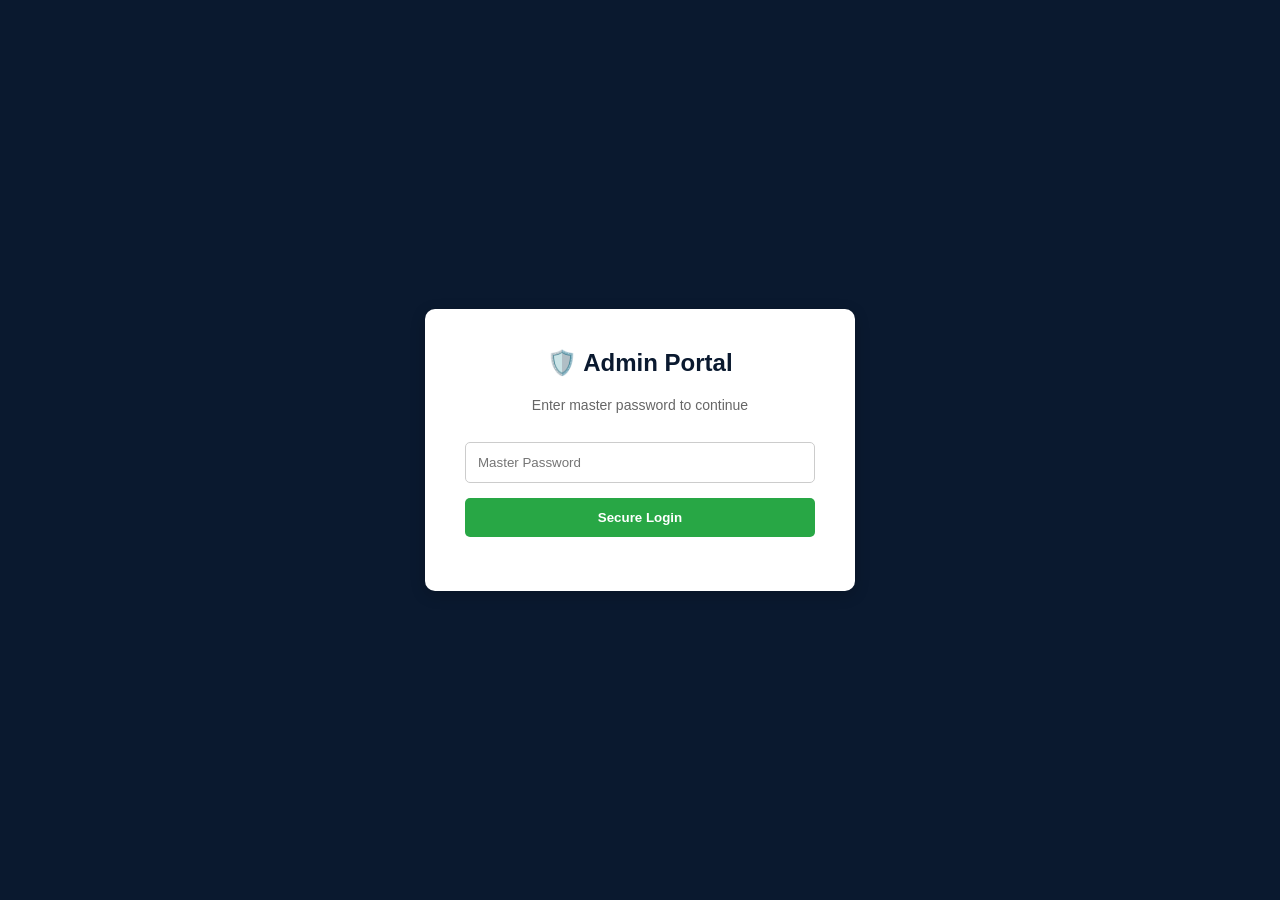
<file: admin-login.html>
<!DOCTYPE html>
<html lang="en">
<head>
    <meta charset="UTF-8">
    <meta name="viewport" content="width=device-width, initial-scale=1.0">
    <title>Admin Login - Sarmaya Saathi</title>
    <style>
        body { font-family: 'Segoe UI', Tahoma, sans-serif; background-color: #0A192F; display: flex; justify-content: center; align-items: center; height: 100vh; margin: 0; }
        .login-box { background: white; padding: 40px; border-radius: 10px; box-shadow: 0 4px 15px rgba(0,0,0,0.2); text-align: center; width: 100%; max-width: 350px; }
        input { width: 100%; padding: 12px; margin: 15px 0; border: 1px solid #ccc; border-radius: 5px; box-sizing: border-box; }
        button { width: 100%; padding: 12px; background: #28a745; color: white; border: none; border-radius: 5px; font-weight: bold; cursor: pointer; }
        button:hover { background: #218838; }
        #error-msg { color: #dc3545; font-size: 14px; margin-top: 10px; }
    </style>
</head>
<body>

    <div class="login-box">
        <h2 style="color: #0A192F; margin-top:0;">🛡️ Admin Portal</h2>
        <p style="color: #666; font-size: 14px;">Enter master password to continue</p>
        
        <input type="password" id="adminPass" placeholder="Master Password">
        <button onclick="loginAdmin()">Secure Login</button>
        <p id="error-msg"></p>
    </div>

    <script>
        async function loginAdmin() {
            const pass = document.getElementById('adminPass').value;
            const errorMsg = document.getElementById('error-msg');
            
            errorMsg.innerText = "Authenticating...";
            errorMsg.style.color = "#007bff";

            try {
                const response = await fetch('https://sarmaya-saathi-api.onrender.com/api/admin/login', {
                    method: 'POST',
                    headers: { 'Content-Type': 'application/json' },
                    credentials: 'include', // 🔒 NAYA FIX: Ye Cookie ko save karne dega
                    body: JSON.stringify({ password: pass })
                });

                const data = await response.json();

                if (data.success) {
                    // 🔒 NAYA FIX: LocalStorage hataya gaya hai. Cookie browser khud set kar lega.
                    window.location.href = 'admin.html';
                } else {
                    errorMsg.innerText = "❌ " + data.error;
                    errorMsg.style.color = "#dc3545";
                }
            } catch (error) {
                errorMsg.innerText = "⚠️ Server connection failed.";
                errorMsg.style.color = "#dc3545";
            }
        }
    </script>
</body>
</html>
</file>
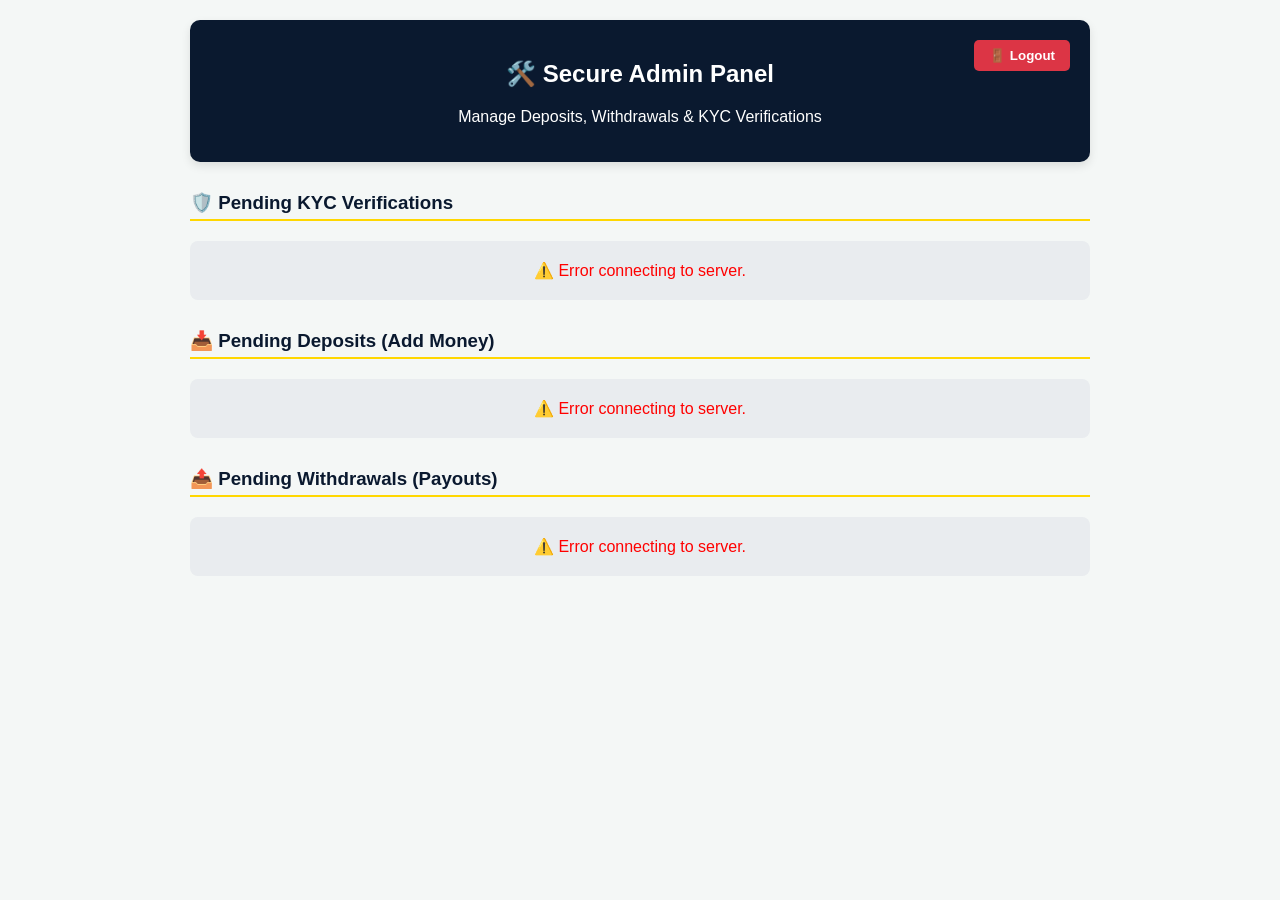
<file: admin.html>
<!DOCTYPE html>
<html lang="en">
<head>
    <meta charset="UTF-8">
    <meta name="viewport" content="width=device-width, initial-scale=1.0">
    <title>Secure Admin Dashboard - Sarmaya Saathi</title>
    <style>
        body { font-family: 'Segoe UI', Tahoma, Geneva, Verdana, sans-serif; background-color: #f4f7f6; margin: 0; padding: 20px; }
        .header { background: #0A192F; color: white; padding: 20px; border-radius: 10px; text-align: center; margin-bottom: 20px; box-shadow: 0 4px 10px rgba(0,0,0,0.1); position: relative; }
        .logout-btn { position: absolute; right: 20px; top: 20px; background: #dc3545; color: white; border: none; padding: 8px 15px; border-radius: 5px; cursor: pointer; font-weight: bold; }
        .logout-btn:hover { background: #c82333; }
        .container { max-width: 900px; margin: auto; }
        .section-title { color: #0A192F; border-bottom: 2px solid #FFD700; padding-bottom: 5px; margin-top: 30px; }
        
        .card { background: white; padding: 15px; border-radius: 10px; margin-bottom: 15px; box-shadow: 0 2px 8px rgba(0,0,0,0.05); display: flex; justify-content: space-between; align-items: center; flex-wrap: wrap; }
        .card.withdraw { border-left: 5px solid #dc3545; } 
        .card.deposit { border-left: 5px solid #28a745; } 
        .card.kyc { border-left: 5px solid #007bff; } /* NAYA: KYC Card Styling */
        
        .info { flex: 1; min-width: 250px; }
        .info h3 { margin: 0 0 5px 0; color: #333; font-size: 18px; }
        .info p { margin: 3px 0; color: #555; font-size: 14px; }
        
        /* NAYA: KYC Images Styling (Updated for Selfie) */
        .kyc-images { display: flex; gap: 15px; margin-top: 15px; flex-wrap: wrap; }
        .kyc-images img { height: 130px; border-radius: 8px; border: 1px solid #ddd; cursor: pointer; transition: transform 0.2s; box-shadow: 0 2px 5px rgba(0,0,0,0.1); object-fit: cover; }
        .kyc-images img:hover { transform: scale(1.05); }
        .selfie-img { border: 3px solid #28a745 !important; } /* Selfie highlight */

        .actions { display: flex; gap: 10px; margin-top: 15px; }
        button { padding: 8px 15px; border: none; border-radius: 5px; cursor: pointer; font-weight: bold; color: white; transition: 0.3s; }
        .btn-approve { background: #28a745; }
        .btn-approve:hover { background: #218838; }
        .btn-reject { background: #dc3545; }
        .btn-reject:hover { background: #c82333; }
        .empty-msg { text-align: center; color: #777; font-size: 16px; margin-top: 20px; padding: 20px; background: #e9ecef; border-radius: 8px;}
    </style>
</head>
<body>

<div class="container">
    <div class="header">
        <h2>🛠️ Secure Admin Panel</h2>
        <p>Manage Deposits, Withdrawals & KYC Verifications</p>
        <button class="logout-btn" onclick="logoutAdmin()">🚪 Logout</button>
    </div>

    <!-- KYC Section -->
    <h3 class="section-title">🛡️ Pending KYC Verifications</h3>
    <div id="kyc-container">
        <div class="empty-msg">⏳ Loading KYC requests...</div>
    </div>

    <h3 class="section-title">📥 Pending Deposits (Add Money)</h3>
    <div id="deposits-container">
        <div class="empty-msg">⏳ Loading deposits...</div>
    </div>

    <h3 class="section-title">📤 Pending Withdrawals (Payouts)</h3>
    <div id="withdrawals-container">
        <div class="empty-msg">⏳ Loading withdrawals...</div>
    </div>
</div>

<script>
    const SERVER_URL = 'https://sarmaya-saathi-api.onrender.com'; 

    // ==========================================
    // 🔒 ADVANCED SECURITY: HttpOnly Cookie Logic
    // ==========================================
    async function logoutAdmin() {
        try {
            await fetch(`${SERVER_URL}/api/admin/logout`, {
                method: 'POST',
                credentials: 'include'
            });
        } catch (error) { console.log("Logout request failed"); }
        window.location.replace('admin-login.html');
    }

    // ==========================================
    // 1. LOAD WITHDRAWALS
    // ==========================================
    async function loadWithdrawals() {
        const container = document.getElementById('withdrawals-container');
        try {
            const response = await fetch(`${SERVER_URL}/api/admin/withdrawals`, {
                method: 'GET',
                credentials: 'include' 
            });
            const data = await response.json();

            if (response.status === 401) {
                alert("Session expired! Please login again.");
                window.location.replace('admin-login.html');
                return;
            }

            if (data.success) {
                if (data.requests.length === 0) {
                    container.innerHTML = '<div class="empty-msg">✅ No pending withdrawal requests.</div>';
                    return;
                }

                container.innerHTML = '';
                data.requests.forEach(req => {
                    const date = new Date(req.created_at).toLocaleString();
                    container.innerHTML += `
                        <div class="card withdraw">
                            <div class="info">
                                <h3>User: ${req.name}</h3>
                                <p><strong>Mobile:</strong> +91 ${req.mobile_number}</p>
                                <p><strong>Amount:</strong> <span style="color: #dc3545; font-weight:bold;">-₹${req.amount}</span></p>
                                <p><strong>Method:</strong> ${req.payment_method} | <strong>Details:</strong> <span style="background:#eee; padding:2px 5px;">${req.payment_details}</span></p>
                                <p style="font-size:12px; color:#999;">📅 ${date}</p>
                            </div>
                            <div class="actions">
                                <button class="btn-approve" onclick="handleWithdrawAction(${req.id}, 'approve')">✔️ Paid & Approve</button>
                                <button class="btn-reject" onclick="handleWithdrawAction(${req.id}, 'reject')">❌ Reject & Refund</button>
                            </div>
                        </div>
                    `;
                });
            } else {
                container.innerHTML = `<div class="empty-msg" style="color:red;">⛔ ${data.error}</div>`;
            }
        } catch (error) {
            container.innerHTML = '<div class="empty-msg" style="color:red;">⚠️ Error connecting to server.</div>';
        }
    }

    async function handleWithdrawAction(id, action) {
        if (!confirm(`Are you sure you want to ${action.toUpperCase()} this withdrawal?`)) return;
        try {
            const response = await fetch(`${SERVER_URL}/api/admin/withdraw/${action}`, {
                method: 'POST',
                headers: { 'Content-Type': 'application/json' },
                credentials: 'include', 
                body: JSON.stringify({ withdrawal_id: id })
            });
            
            if (response.status === 401) {
                alert("Session expired! Please login again.");
                window.location.replace('admin-login.html');
                return;
            }

            const data = await response.json();
            alert(data.success ? "✅ " + data.message : "⚠️ Error: " + data.error);
            loadWithdrawals(); 
        } catch (error) { alert("⚠️ Server connection failed!"); }
    }

    // ==========================================
    // 2. LOAD DEPOSITS
    // ==========================================
    async function loadDeposits() {
        const container = document.getElementById('deposits-container');
        try {
            const response = await fetch(`${SERVER_URL}/api/admin/deposits`, {
                method: 'GET',
                credentials: 'include' 
            });
            
            if (response.status === 401) {
                window.location.replace('admin-login.html');
                return;
            }
            
            const data = await response.json();

            if (data.success) {
                if (data.requests.length === 0) {
                    container.innerHTML = '<div class="empty-msg">✅ No pending deposit requests.</div>';
                    return;
                }

                container.innerHTML = '';
                data.requests.forEach(req => {
                    const date = new Date(req.created_at).toLocaleString();
                    container.innerHTML += `
                        <div class="card deposit">
                            <div class="info">
                                <h3>User: ${req.name}</h3>
                                <p><strong>Mobile:</strong> +91 ${req.mobile_number}</p>
                                <p><strong>Amount:</strong> <span style="color: #28a745; font-weight:bold;">+₹${req.amount}</span></p>
                                <p><strong>Method:</strong> ${req.payment_method} | <strong>UTR:</strong> <span style="background:#fff3cd; padding:2px 5px; border:1px solid #ffeeba;">${req.utr_number}</span></p>
                                <p style="font-size:12px; color:#999;">📅 ${date}</p>
                            </div>
                            <div class="actions">
                                <button class="btn-approve" onclick="handleDepositAction(${req.id}, 'approve')">✔️ Payment Received</button>
                                <button class="btn-reject" onclick="handleDepositAction(${req.id}, 'reject')">❌ Fake/Reject</button>
                            </div>
                        </div>
                    `;
                });
            } else {
                container.innerHTML = `<div class="empty-msg" style="color:red;">⛔ ${data.error}</div>`;
            }
        } catch (error) {
            container.innerHTML = '<div class="empty-msg" style="color:red;">⚠️ Error connecting to server.</div>';
        }
    }

    async function handleDepositAction(id, action) {
        if (!confirm(`Are you sure you want to ${action.toUpperCase()} this deposit?`)) return;
        try {
            const response = await fetch(`${SERVER_URL}/api/admin/deposit/${action}`, {
                method: 'POST',
                headers: { 'Content-Type': 'application/json' },
                credentials: 'include', 
                body: JSON.stringify({ deposit_id: id })
            });

            if (response.status === 401) {
                alert("Session expired! Please login again.");
                window.location.replace('admin-login.html');
                return;
            }

            const data = await response.json();
            alert(data.success ? "✅ " + data.message : "⚠️ Error: " + data.error);
            loadDeposits(); 
        } catch (error) { alert("⚠️ Server connection failed!"); }
    }

    // ==========================================
    // 3. LOAD KYC REQUESTS (Updated with Selfie)
    // ==========================================
    async function loadKYC() {
        const container = document.getElementById('kyc-container');
        try {
            const response = await fetch(`${SERVER_URL}/api/admin/kyc-requests`, { method: 'GET', credentials: 'include' });
            if (response.status === 401) return window.location.replace('admin-login.html');
            const data = await response.json();

            if (data.success) {
                if (data.requests.length === 0) return container.innerHTML = '<div class="empty-msg">✅ No pending KYC requests.</div>';
                container.innerHTML = '';
                data.requests.forEach(req => {
                    
                    // Selfie Image HTML (agar available ho to)
                    const selfieHtml = req.selfie_url ? `
                        <a href="${req.selfie_url}" target="_blank">
                            <img src="${req.selfie_url}" class="selfie-img" alt="Liveness Selfie" title="Click to view full Selfie (Liveness Match)">
                        </a>` : '';

                    container.innerHTML += `
                        <div class="card kyc">
                            <div class="info">
                                <h3>User: ${req.name}</h3>
                                <p><strong>Mobile:</strong> +91 ${req.mobile_number}</p>
                                <p><strong>Aadhar No:</strong> <span style="background:#e3f2fd; padding:2px 5px; font-weight:bold;">${req.aadhar_number || 'N/A'}</span></p>
                                <p><strong>PAN No:</strong> <span style="background:#e3f2fd; padding:2px 5px; font-weight:bold;">${req.pan_number || 'N/A'}</span></p>
                                
                                <div class="kyc-images">
                                    ${selfieHtml}
                                    <a href="${req.aadhar_front_url}" target="_blank">
                                        <img src="${req.aadhar_front_url}" alt="Aadhar Front" title="Click to view full Aadhar Front">
                                    </a>
                                    <a href="${req.aadhar_back_url}" target="_blank">
                                        <img src="${req.aadhar_back_url}" alt="Aadhar Back" title="Click to view full Aadhar Back">
                                    </a>
                                    <a href="${req.pan_url}" target="_blank">
                                        <img src="${req.pan_url}" alt="PAN Card" title="Click to view full PAN Card">
                                    </a>
                                </div>
                                <p style="font-size:11px; color:#888; margin-top:5px;">*Click images to view full size securely in new tab.</p>
                            </div>
                            <div class="actions">
                                <button class="btn-approve" onclick="handleKYCAction(${req.id}, 'approve')">🛡️ Verify & Approve</button>
                                <button class="btn-reject" onclick="handleKYCAction(${req.id}, 'reject')">❌ Reject KYC</button>
                            </div>
                        </div>
                    `;
                });
            } else container.innerHTML = `<div class="empty-msg" style="color:red;">⛔ ${data.error}</div>`;
        } catch (error) { container.innerHTML = '<div class="empty-msg" style="color:red;">⚠️ Error connecting to server.</div>'; }
    }

    async function handleKYCAction(id, action) {
        if (!confirm(`Are you sure you want to ${action.toUpperCase()} this user's KYC?`)) return;
        try {
            const response = await fetch(`${SERVER_URL}/api/admin/kyc/${action}`, {
                method: 'POST', headers: { 'Content-Type': 'application/json' }, credentials: 'include', body: JSON.stringify({ user_id: id })
            });
            if (response.status === 401) return window.location.replace('admin-login.html');
            const data = await response.json();
            alert(data.success ? "✅ " + data.message : "⚠️ Error: " + data.error);
            loadKYC(); 
        } catch (error) { alert("⚠️ Server connection failed!"); }
    }

    window.onload = () => {
        loadWithdrawals();
        loadDeposits();
        loadKYC(); 
    };
</script>

</body>
</html>
</file>
